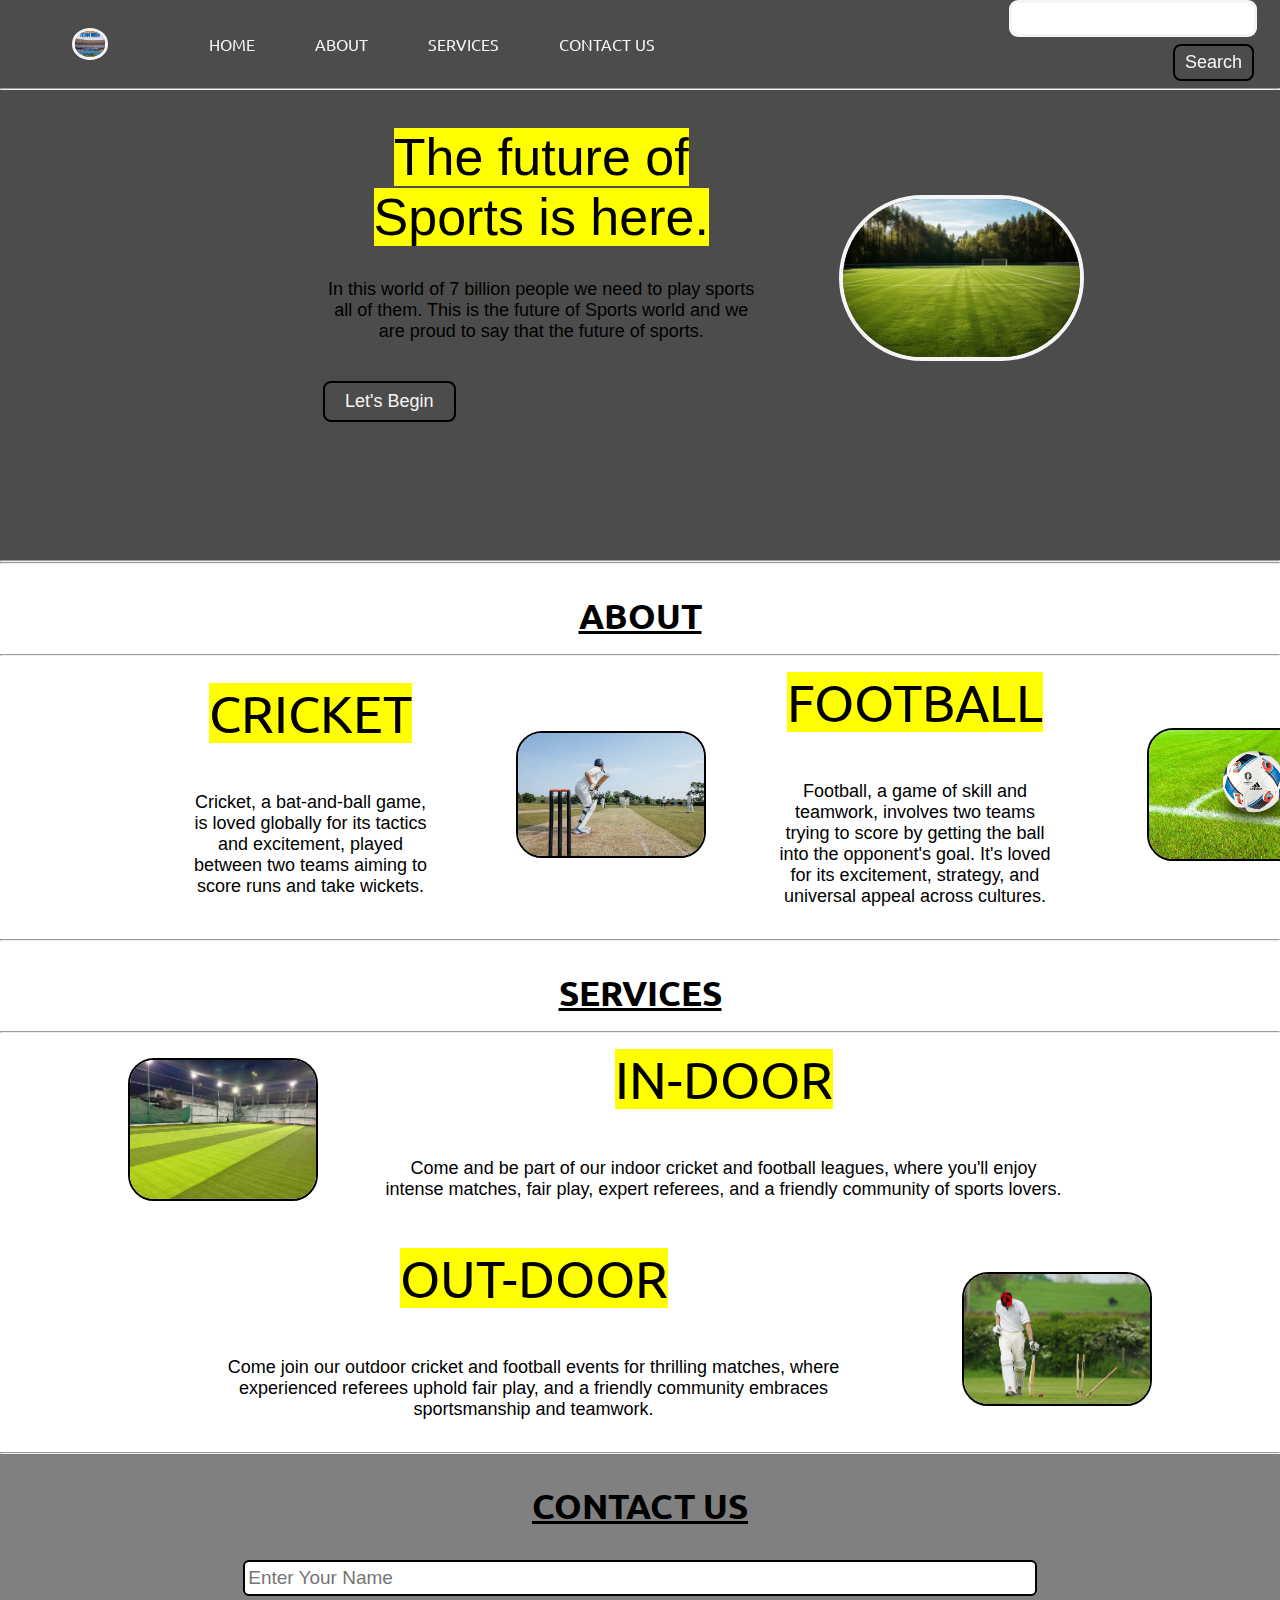
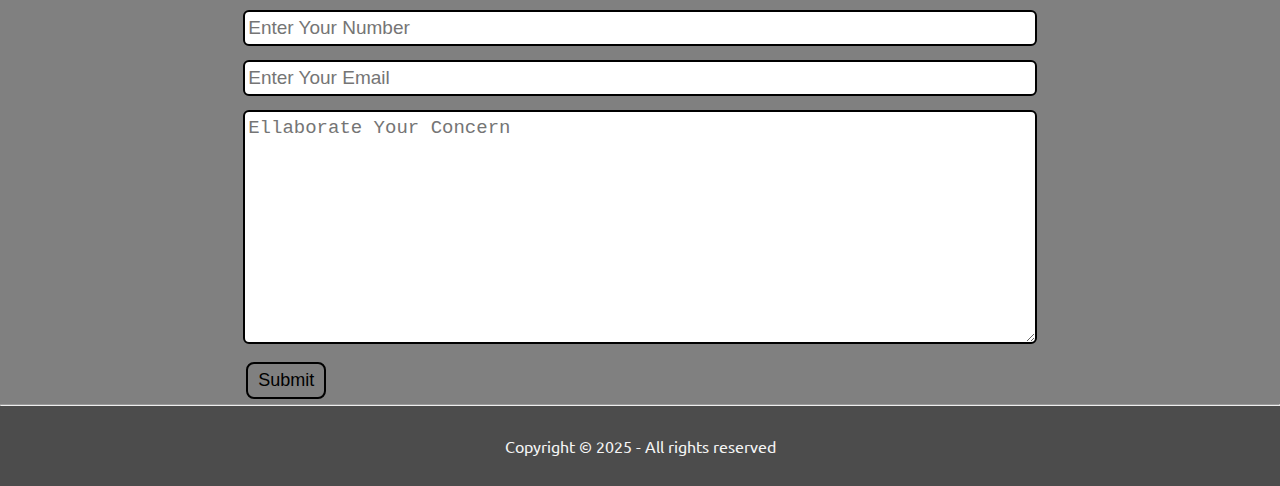
<file: Encryptix/Web Development/TASK 1 Landing Page/index.html>
<!DOCTYPE html>
<html lang="en">
<head>
    <meta charset="UTF-8">
    <meta name="viewport" content="width=device-width, initial-scale=1.0">
    <title>Landing Page Sports</title>
    <!--Favicon Link-->
    <link rel="icon" type="image/x-icon" href="Images/Favicon.jpg">

    <!--CSS Link-->
    <link rel="stylesheet" href="CSS/style.css">

</head>
<body> 
    <!-- Nav Bar -->
    <nav class="navbar background h-nav-resp">
        <ul class="nav-list v-class-resp">
            <div class="logo"><img src="Images/logo.jpg" alt="logo"></div>
            <li><a href="#home">HOME</a></li>
            <li><a href="#about">ABOUT</a></li>
            <li><a href="#services">SERVICES</a></li>
            <li><a href="#contact">CONTACT US</a></li>
        </ul>
        <div class="rightNav v-class-resp">
            <input type="text" name="search" id="search">
            <button class="btn btn-sm">Search</button> <!--for seeing small button-->
        </div>
        <div class="burger">
            <div class="line"></div>
            <div class="line"></div>
            <div class="line"></div>
        </div>
    </nav>
    <hr>

    <!-- Home -->
    <section class="background firstSection" id="home">
        <div class="box-main">
            <div class="firstHalf">
                <p class="text-big"><mark>The future of Sports is here.</mark></p>
                <p class="text-small">In this world of 7 billion people we need to play sports all of them.
                    This is the future of Sports world and we are proud to say that the future of sports.
                </p>
                <div class="buttons">
                    <button class="btn">Let's Begin</button>
                </div>
            </div>
            <div class="secondHalf">
                <img src="Images/home.jpg" alt="home">
            </div> 
        </div>
    </section>
    <hr>

    <!-- About -->
     <hr>
    <h1 class="text-center"><u>ABOUT</u></h1>
    <hr>
    <section class="section" id="about">
        <div class="paras">
        <p class="sectionTag text-big"><mark>CRICKET</mark></p>
        <p class="sectionSubTag text-small">Cricket, a bat-and-ball game, is loved globally for its tactics and excitement, played between two teams aiming to score runs and take wickets.</p>
        </div>
         <div class="thumbnail">
            <img src="Images/cricket.webp" alt="cricket">
         </div>
        <div class="paras">
        <p class="sectionTag text-big"><mark>FOOTBALL</mark></p>
        <p class="sectionSubTag text-small">Football, a game of skill and teamwork, involves two teams trying to score by getting the ball into the opponent's goal. It's loved for its excitement, strategy, and universal appeal across cultures.</p>
        </div>
         <div class="thumbnail">
            <img src="Images/Football.jpg" alt="football">
         </div>
    </section>
      
    <!-- Services -->
     <hr>
     <h1 class="text-center"><u>SERVICES</u></h1>
     <hr>
    <section class="section section-left" id="services">
        <div class="paras">
        <p class="sectionTag text-big"><mark>IN-DOOR</mark></p>
        <p class="sectionSubTag text-small">Come and be part of our indoor cricket and football leagues, where you'll enjoy intense matches, fair play, expert referees, and a friendly community of sports lovers.</p>
        </div>
         <div class="thumbnail">
            <img src="Images/indoor.jpg" alt="indoor">
         </div>
    </section>
    <section class="section">
        <div class="paras">
        <p class="sectionTag text-big"><mark>OUT-DOOR</mark></p>
        <p class="sectionSubTag text-small">Come join our outdoor cricket and football events for thrilling matches, where experienced referees uphold fair play, and a friendly community embraces sportsmanship and teamwork.</p>
        </div>
         <div class="thumbnail">
            <img src="Images/outdoor.jpg" alt="outdoor">
         </div>
    </section>
    <hr>

    <!-- Contact -->
    <section class="contact" id="contact">
        <h1 class="text-center"><u>CONTACT US</u></h1>
        <div class="form">
            <input class="form-input" type="text" name="name" id="name" placeholder="Enter Your Name">
            <input class="form-input" type="number" name="name" id="number" placeholder="Enter Your Number">
            <input class="form-input" type="email" name="email" id="email" placeholder="Enter Your Email">
            <textarea class="form-input" name="text" id="text" cols="30" rows="10" placeholder="Ellaborate Your Concern"></textarea>
            <button class="btn btn-sm btn-dark">Submit</button>
        </div>
    </section>
    <hr>

    <!-- Footer -->
    <footer class="background">
        <p class="text-footer">
            Copyright &copy; 2025  -  All rights reserved
        </p>
    </footer>
</body>
</html>
</file>
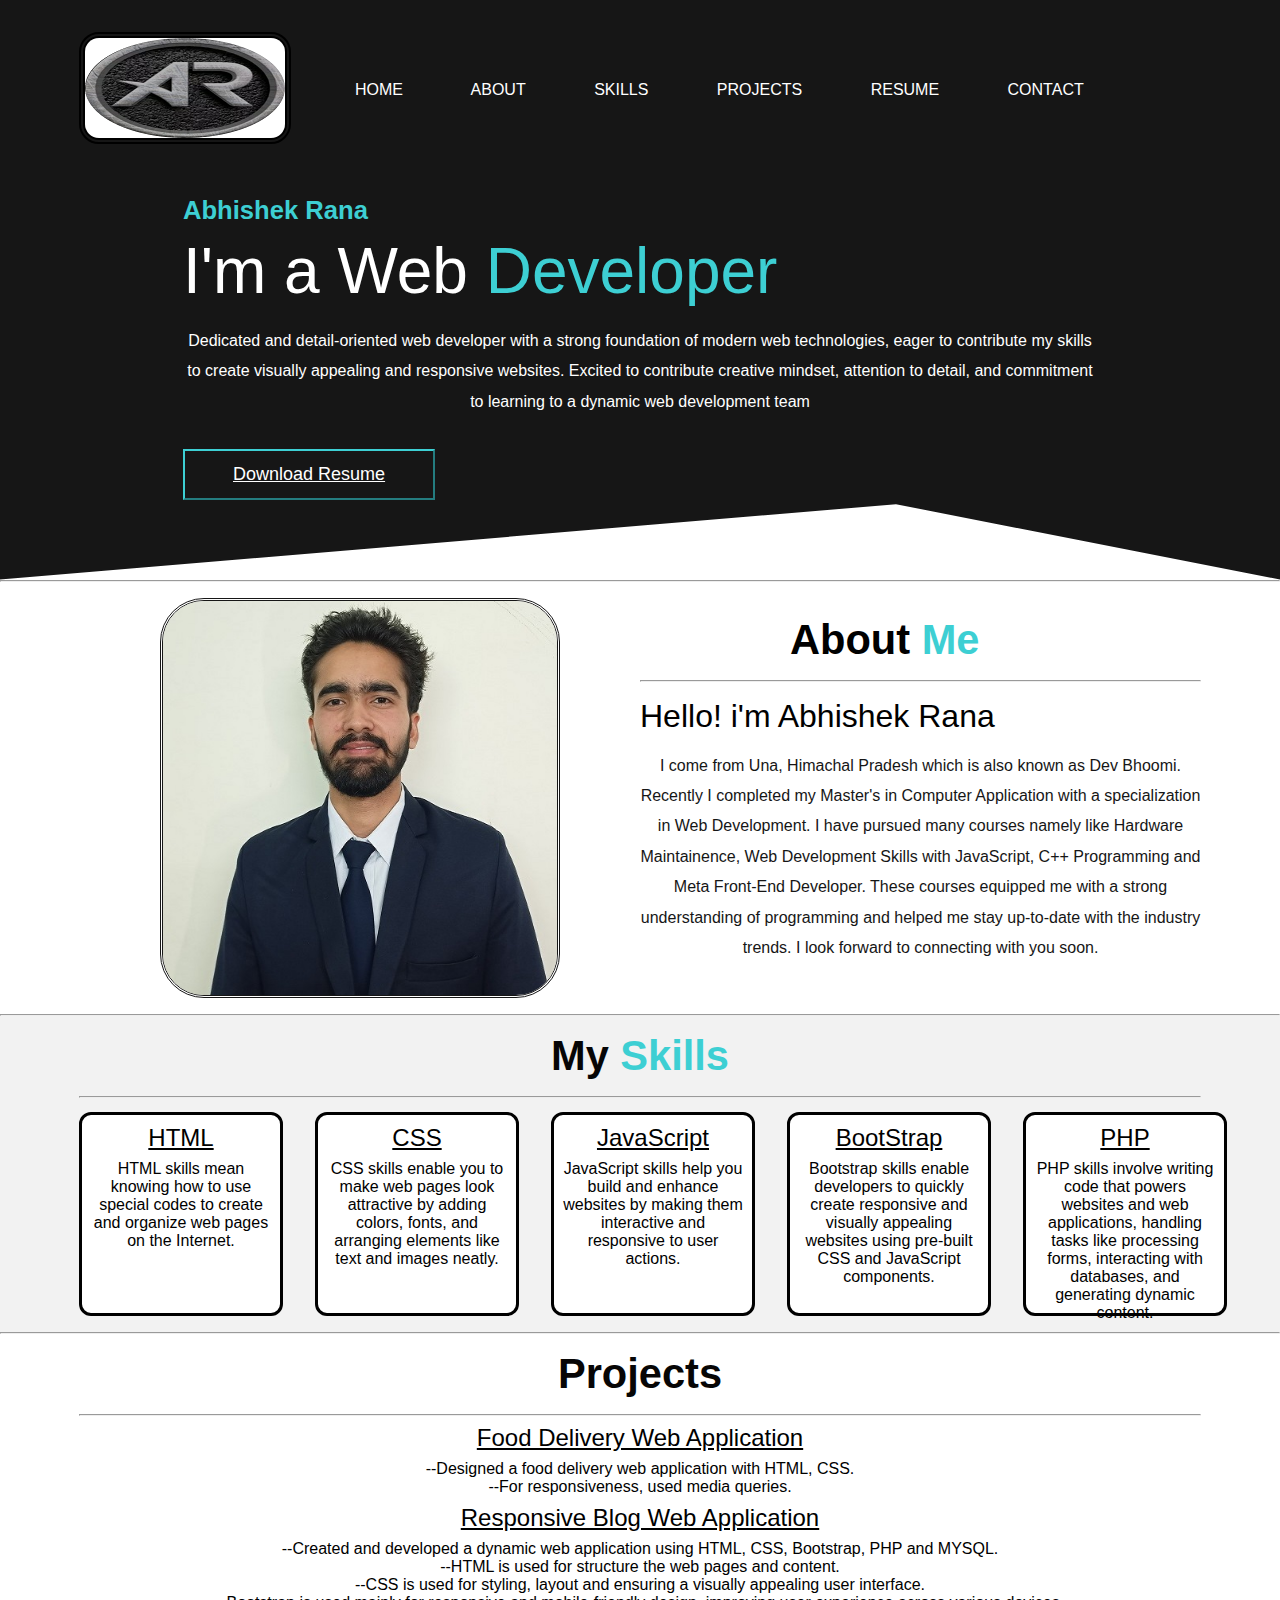
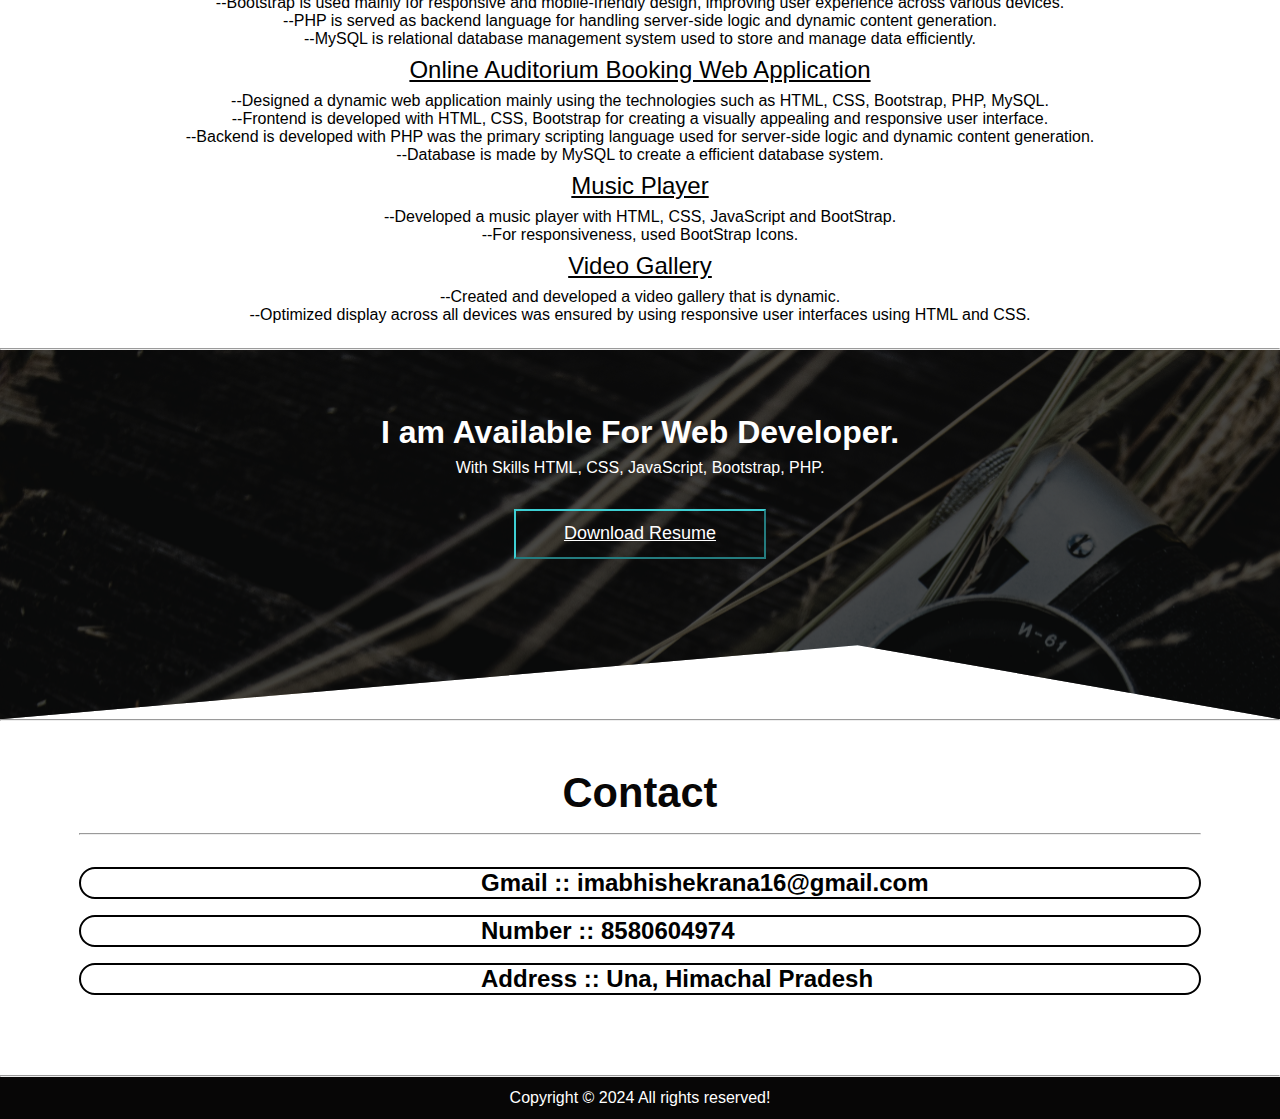
<file: Encryptix/Web Development/TASK 2  Personal Portfolio/index.html>
<!DOCTYPE html>
<html lang="en">
<head>
    <meta charset="UTF-8">
    <meta name="viewport" content="width=device-width, initial-scale=1.0">
    <title>Personal Portfolio</title>
    <!--Favicon-->
    <link rel="icon" type="image/x-icon" href="Images/favicon.png">
    <!-- CSS Link -->
    <link rel="stylesheet" href="CSS/style.css"> 
</head>
<body>
    <!-- Nav Bar -->
     <header>
        <div class="container">
        <nav class="flex items-center justify-between">
            <div class="left flex items-center">
                <div class="logo">
                    <img src="./Images/Logo.png" alt="Portfolio">
                </div>
                <div>
                    <a href="#home">Home</a>
                    <a href="#about">About</a>
                    <a href="#skills">Skills</a>
                    <a href="#projects">Projects</a>
                    <a href="#resume">Resume</a>
                    <a href="#contact">Contact</a>
                </div>
            </div>
            <div class="right"></div>
        </nav>
        
    <!-- Home Section  -->
        <div id="home" class="home flex items-center justify-between"> 
            <div class="center flex-1">
                <h3>Abhishek Rana</h3>
                <h1>I'm a Web <span>Developer</span></h1>
                <p>Dedicated and detail-oriented web developer 
                    with a strong foundation of modern web 
                    technologies, eager to contribute my skills to 
                    create visually appealing and responsive 
                    websites. Excited to contribute creative 
                    mindset, attention to detail, and commitment 
                    to learning to a dynamic web development 
                    team</p>
                <div>
                    <button class="btn btn-secondary"><a href="https://drive.google.com/file/d/18dgrLlHihYycGrODZMaJNCMMV7l9NhTu/view" target="_blank" title="Resume">Download Resume</a></button>
                </div>    
            </div>
        </div>
    </div>
    </header>  
    <hr>

    <!-- About -->
     <section id="about" class="about">
        <div class="container flex items-center">
        <div class="left flex-1 flex justify-center">
        <img src="./Images/image1.jpg" alt="Portfolio">
        </div>
        <div class="right flex-1">
         <h1>About <span>Me</span></h1>
         <hr>
         <h3>Hello! i'm Abhishek Rana</h3>
         <p>I come from Una, Himachal Pradesh which is also known as Dev Bhoomi. Recently I completed my Master's in 
         Computer Application with a specialization in Web Development. I have pursued many courses namely like
         Hardware Maintainence, Web Development Skills with JavaScript, C++ Programming and Meta Front-End Developer.
         These courses equipped me with a strong understanding of programming and helped me stay up-to-date with the
         industry trends. I look forward to connecting with you soon.  
         </p>
        </div>
        </div>
     </section>
     <hr>

    <!-- Skills -->
     <section id="skills" class="skills">
        <div class="container">
        <h1 class="skills-heading">My <span>Skills</span></h1>
        <hr>
        <div class="card-wrapper">
            <div class="card">
                <h2><u>HTML</u></h2>
                <p>HTML skills mean knowing how to use special codes to create and organize web pages on the Internet.</p>
            </div>
            <div class="card-wrapper">
                <div class="card">
                    <h2><u>CSS</u></h2>
                    <p>CSS skills enable you to make web pages look attractive by adding colors, fonts, and arranging elements like text and images neatly.</p>
            </div>
            <div class="card-wrapper">
                <div class="card">
                    <h2><u>JavaScript</u></h2>
                    <p>JavaScript skills help you build and enhance websites by making them interactive and responsive to user actions.</p>
            </div>
            <div class="card-wrapper">
                <div class="card">
                    <h2><u>BootStrap</u></h2>
                    <p>Bootstrap skills enable developers to quickly create responsive and visually appealing websites using pre-built CSS and JavaScript components.</p>
            </div>
            <div class="card-wrapper">
                <div class="card">
                    <h2><u>PHP</u></h2>
                    <p>PHP skills involve writing code that powers websites and web applications, handling tasks like processing forms, interacting with databases, and generating dynamic content.
                    </p>
            </div>
            </div>
     </section>
     <hr>

    <!-- Projects -->
    <section id="projects" class="projects">
     <div class="container">
    <h1 class="projects-heading">Projects</h1>
    <hr> 
    <div class="projects">
            <div class="projects-name">
                <h2><u>Food Delivery Web Application</u></h2>
                <p>--Designed a food delivery web application with HTML, CSS. <br>
                   --For responsiveness, used media queries. <p>
            </div>
            <div class="projects">
                <div class="projects-name">
                    <h2><u>Responsive Blog Web Application</u></h2>
                    <p>--Created and developed a dynamic web application using HTML, CSS, Bootstrap, PHP and MYSQL. <br>
                    --HTML is used for structure the web pages and content.<br>
                    --CSS is used for styling, layout and ensuring a visually appealing user interface.<br>
                    --Bootstrap is used mainly for responsive and mobile-friendly design, improving user experience across various devices. <br>
                    --PHP is served as backend language for handling server-side logic and dynamic content generation.<br>
                    --MySQL is relational database management system used to store and manage data efficiently.</p>
            </div>
            <div class="projects">
                <div class="projects-name">
                    <h2><u>Online Auditorium Booking Web Application</u></h2>
                    <p>--Designed a dynamic web application mainly using the technologies such as HTML, CSS, Bootstrap, PHP, MySQL. <br>
                    --Frontend is developed with HTML, CSS, Bootstrap for creating a visually appealing and responsive user interface. <br>
                    --Backend is developed  with PHP was the primary scripting language used for server-side logic and dynamic content generation. <br>
                    --Database is made by MySQL to create a efficient database system.</p>
            </div>
            <div class="projects">
                <div class="projects-name">
                    <h2><u>Music Player</u></h2>
                    <p>--Developed a music player with HTML, CSS, JavaScript and BootStrap. <br>
                    --For responsiveness, used BootStrap Icons.</p>
            </div>
            <div class="projects-name">
                <div class="projects">
                    <h2><u>Video Gallery</u></h2>
                    <p>--Created and developed a video gallery that is dynamic. <br>
                    --Optimized display across all devices was ensured by  using responsive user interfaces using HTML and CSS.
                    </p>
            </div> 
     </div>
    </section>
    <hr>

    <!-- Resume -->
    <section id="resume" class="resume">
        <h1>I am Available For Web Developer.</h1>
        <p>With Skills HTML, CSS, JavaScript, Bootstrap, PHP.</p>
        <button class="btn btn-secondary"><a href="https://drive.google.com/file/d/18dgrLlHihYycGrODZMaJNCMMV7l9NhTu/view" target="_blank" title="Resume">Download Resume</a></button>
    </section>
    <hr>

    <!-- Contact -->
    <section id="contact" class="contact">
    <div class="container">
    <h1 class="contact-heading">Contact</h1>
    <hr> 
        <div id="contact">
            <div class="box">
                <h2>Gmail :: imabhishekrana16@gmail.com</h2>
            </div>
            <div class="box">
                <h2>Number :: 8580604974</h2>
            </div>
            <div class="box">
                <h2>Address :: Una, Himachal Pradesh</h2>
            </div>
        </div>
    </section>
    <hr>

    <!--Footer-->
    <footer>
        <div class="center">
            Copyright &copy; 2024 All rights reserved!
        </div>
    </footer>
     
</body>
</html>
</file>
<file: Encryptix/Web Development/TASK 1 Landing Page/CSS/style.css>
@import url('https://fonts.googleapis.com/css2?family=Ubuntu:ital,wght@0,300;0,400;0,500;0,700;1,300;1,400;1,500;1,700&display=swap');
/* CSS Reset */
*{
    margin: 0;
    padding: 0;
    box-sizing: border-box;
}
html{
    scroll-behavior: smooth;
}
/* Nav Bar */
.logo{
    width: 20%; 
    display: flex;
    justify-content: center;
    align-items: center;
}
.logo img{
    width: 20%;
    border: 3px solid whitesmoke;
    border-radius: 50%;
    margin: 5px;
}
.navbar{
    display: flex;
    align-items: center;
    justify-content: center;
    position: sticky;
    top: 0;
    cursor: pointer;
}
.nav-list{
    width: 70%;
    display: flex;
    align-items: center;
}
.nav-list li{
    list-style: none;
    padding: 26px 30px;
}
.nav-list li a{
    text-decoration:none;
    color:whitesmoke;
    font-size: 16px;
    font-family: 'Ubuntu',sans-serif;
}
.nav-list li a:hover{
    text-decoration:none;
    color:gray;
}
.rightNav{
    width: 30%;
    text-align: right;
    padding: 0 23px;
}
#search{
    padding: 5px;
    font-size: 18px;
    border:3px solid whitesmoke;
    border-radius: 9px;
}
.background{
    background:rgb(0, 0, 0, 0.7) url('../Images/');
    background-size: cover;
    background-blend-mode: darken;
}
/* Home, About and Services */
.firstSection{
    height:470px;
}
.box-main{
    display: flex;
    justify-content: center;
    align-items: center;
    color: whitesmoke;
    font-family: 'Segoe UI', Tahoma, Geneva, Verdana, sans-serif;
    max-width: 50%;
    margin: auto;
    height: 80%;
}
.firstHalf{
    width: 80%;
    display: flex;
    flex-direction: column;
    justify-content: center;
}
.secondHalf{
    width: 30%;
}
.secondHalf img{
    width: 140%;
    border: 4px solid whitesmoke;
    border-radius: 150px;
    display: block;
    margin-left:54px;
}
.text-big{
    font-size: 52px;
    color: black;
    text-align: center;
    margin-bottom: 2rem;
    margin-right: 23px;
}
.text-small{
    font-size: 18px;
    color: black;
    text-align: center;
    margin-bottom: 2rem;
    margin-right: 23px;
}
.text-center {
    margin-bottom: 1rem;
}
.btn{
    padding: 8px 20px;
    margin: 7px 3px;
    border: 2px solid black;
    border-radius: 8px;
    background: none;
    color: whitesmoke;
    cursor: pointer;
    font-size: 18px;
}
.btn-sm{
    padding: 6px 10px;
    vertical-align: middle;
}
.btn-dark{
    color: black;
    border: 2px solid black; 
} 
.section{
    
    display: flex;
    align-items: center;
    justify-content: space-evenly;
    max-width: 80%;
    margin: auto;
    font-family: 'Ubuntu',sans-serif;
}
.section-left{
    flex-direction: row-reverse;
}
.paras{
    padding: 0 65px;
}
.sectionTag{
    padding: 1rem;
    text-align: center;
}
.sectionSubTag{
    font-family: 'Segoe UI', Tahoma, Geneva, Verdana, sans-serif;
}
.thumbnail img{
    width: 190px;
    border: 2px solid black;
    border-radius: 26px;
    margin-top: 16px;
    margin-bottom: 19px;
}
/* Contact */
.contact{
    background-color: grey;
    height: 550px;

}
.text-center{
    text-align: center;
    font-family: 'Ubuntu',sans-serif;
    padding-top: 30px;
    font-size: 35px;
}
.form{
    max-width:62%;
    margin: 25px auto;
}
.form-input{
    margin: 7px 0;
    padding: 5px 3px;
    width: 100%;
    font-size: 19px;
    border: 2px solid black;
    border-radius: 6px;
}
.text-footer{
    text-align: center;
    font-family: 'Ubuntu',sans-serif;
    padding: 30px 0;
    display: flex;
    justify-content: center;
    align-items: center;
    color: whitesmoke;
}
.burger{
    position: absolute;
    cursor: pointer;
    right: 5%;
    top:35px;
    display: none;
}
.line{
    width: 33px;
    background-color: whitesmoke;
    height: 4px;
    margin: 5px 3px;
}
</file>
<file: Encryptix/Web Development/TASK 2  Personal Portfolio/CSS/style.css>
@import 'utilities.css';
/*CSS  Reset */
*{
    padding: 0;
    margin: 0;
    box-sizing: border-box;
    -webkit-font-smoothing:antialiased; /* for all font smoothing*/
}
html{
    scroll-behavior: smooth;
} 
/* Creating Variable */
:root{   
    --primary:#3DCFD3;
    --dark:#161616;
    --pure:#FFFFFF;
    --ternary:#898989;
    --light:#F2F2F2;
    --secondary:#070606;
}
/* body */
body{
    font-family:'Gill Sans', 'Gill Sans MT', Calibri, 'Trebuchet MS', sans-serif
}
/* header nav bar */
.container{
    max-width: 1152px;
    padding: 0 15px;
    margin: 0 auto;
}
header{
    background-color: var(--dark);
    clip-path: polygon(0 0, 100% 0, 100% 100%, 70% 87%, 0 100%);
}
header nav{
    padding: 2rem 0;
}
header nav .left a{
    color: var(--pure);
    text-decoration: none;
    margin-right: 4rem;
    text-transform: uppercase;
    transition: all .3s ease;
}
header nav .left a:hover{
    color: var(--primary);
}
header nav .logo{
    margin-right: 4rem;
}
header nav .logo img{
    border: 6px double black;
    border-radius: 20px;
}
/* home */
.home{
    padding: 5rem 0;
}
.home .center{
    padding-left: 104px;
    padding-right:104px;
    color: var(--pure);
    margin-top: -4rem;
}
.home .center h3{
    font-size: 1.6rem;
    color: var(--primary);
    margin-bottom: 0.5rem;
}
.home .center h1{
    font-size: 4rem;
    font-weight: 100;
    line-height: 1.2;
    margin-bottom: 1rem;
}
.home .center h1 span{
    color: var(--primary);
}
.home .center p{
    line-height: 1.9;
    margin-bottom: 2rem;
}
.home button a{
    color:var(--pure);
    font-size: 18px;
    cursor: pointer;
}
/* About */
section{
    padding: 1rem 0;
}
section.about .left img{
    width: 400px;
    border: 3px double var(--dark);
    border-radius: 44px;
}
section .right h1{
    margin-bottom: 1rem;
    margin-left: 150px;
    font-size: 2.6rem;
}
section .right h1 span{
    color: var(--primary);
}
section .right h3{
    font-size: 2rem;
    font-weight: 400;
    margin-top: 1rem;
    margin-bottom: 1rem;
}
section .right p{
    font-family:'Gill Sans', 'Gill Sans MT', Calibri, 'Trebuchet MS', sans-serif;
    color:var(--dark);
    line-height: 1.9;
    margin-bottom: 1rem;
}
/* Skills */
.skills-heading{
    color:var(--secondary);
    text-align: center;
    margin-bottom: 1rem;
    font-size: 2.6rem;
}
.skills-heading  span{
    color: var(--primary);
}
section.skills{
    background: var(--light);
}
section.skills .card-wrapper{
    display: grid;
    grid-template-columns: repeat(3, 1fr);
    grid-column-gap:2rem;
    grid-row-gap:6rem;
}
section.skills .card-wrapper .card{
    background: var(--pure);
    border: 6px double black;
    border-radius: 12px;
    height: 204px;
    width: 204px;
    margin-top: 14px;
    padding: 9px;
    border: 3px solid black;
    align-items: center;
    justify-content: center;
    transition: all .3s ease;
}
section.skills .card-wrapper .card h2,p{
    font-weight: 400;
    align-items: center;
    justify-content: center;
    text-align: center;
    margin-bottom: 0.5rem;
    font-family:'Gill Sans', 'Gill Sans MT', Calibri, 'Trebuchet MS', sans-serif;
}
section.skills .card-wrapper .card:hover{
    background: var(--dark);
}
section.skills .card-wrapper .card:hover h2,section.skills .card-wrapper .card:hover p{
    color: var(--pure);
}
/* Projects */
.projects-heading{
    color:var(--secondary);
    text-align: center;
    margin-bottom: 1rem;
    font-size: 2.6rem;
}
section.projects{
    background: var(--pure);
}
section.projects .projects-name h2,p{
    font-weight: 400;
    font-family:'Gill Sans', 'Gill Sans MT', Calibri, 'Trebuchet MS', sans-serif;
    align-items: center;
    justify-content: center;
    text-align: center;
    margin-top: 0.5rem;
    margin-bottom: 0.5rem;
}
/* Resume */
section.resume{
    text-align: center;
    background: linear-gradient(rgba(0,0,0,0.7),rgba(0,0,0,0.7)),url(../Images/camera.png);
    color: var(--pure);
    clip-path: polygon(0 0, 100% 0, 100% 100%, 67% 80%, 0 100%);
    padding-bottom: 10rem;
    padding-top: 4rem;
}
section.resume h1{
    font-size: 2rem;
    margin-bottom: 0.5rem;
}
section.resume p{
    margin-bottom: 2rem;
    font-family:'Gill Sans', 'Gill Sans MT', Calibri, 'Trebuchet MS', sans-serif;
}
section.resume button a{
    color:var(--pure);
    font-size: 18px;
    cursor: pointer;
}
/* Contact */
.contact-heading{
    color:var(--secondary);
    text-align: center;
    margin-bottom: 1rem;
    font-size: 2.6rem;
}
#contact{
    margin-top: 2rem;
    margin-bottom: 2rem;
}
#contact .box{
    border: 2px double black;
    margin-top: 1rem;
    margin-bottom: 1rem;
    padding-left: 400px;
    border-radius: 28px;
    background: var(--pure);
}
#contact .box:hover{
    background: var(--dark);
}
#contact .box:hover h2{
    color: var(--pure);
}
/* Footer */
footer{
    background:var(--secondary);
    color: var(--pure);
    padding: 12px 100px;
    text-align: center;
}
</file>
